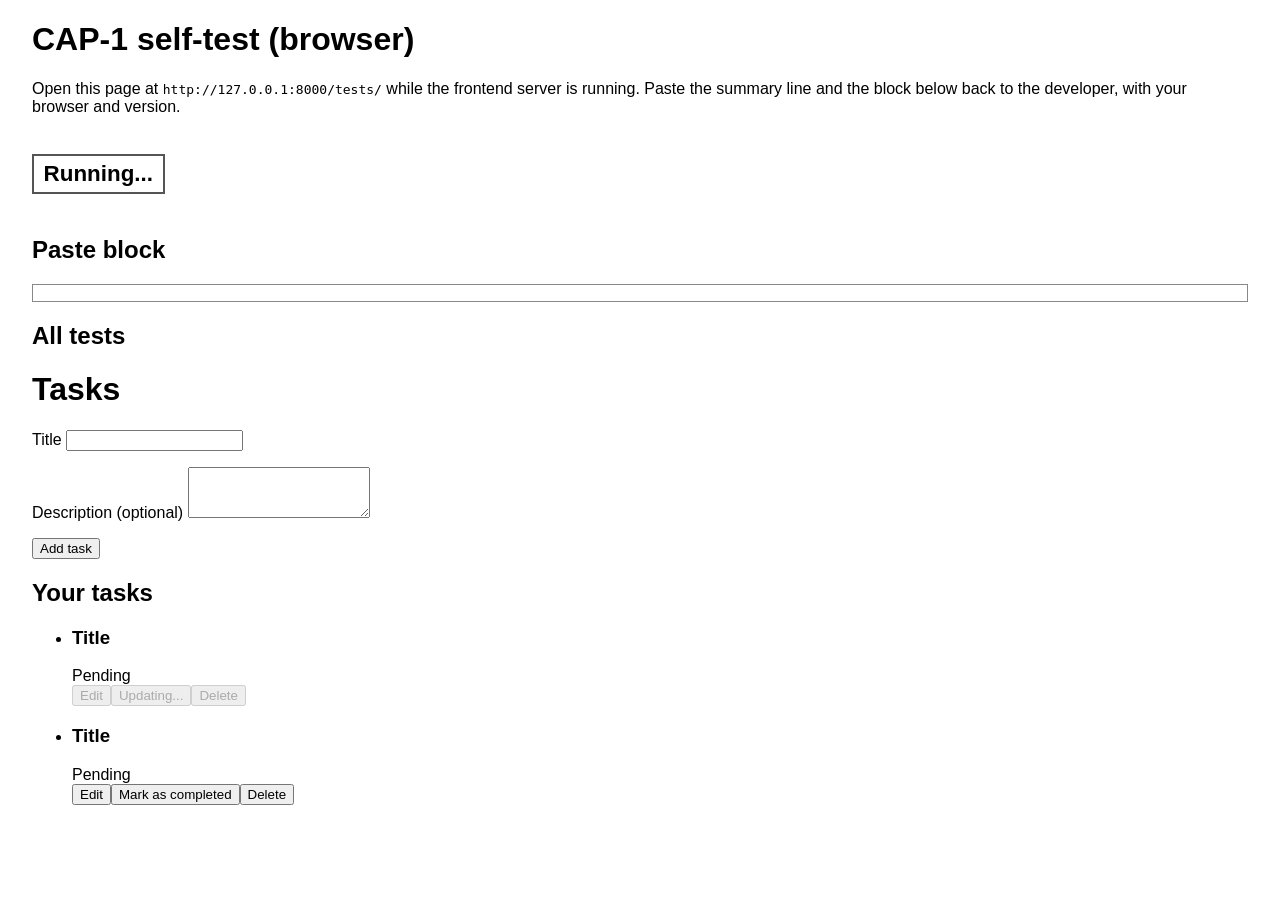
<file: frontend/public/tests/index.html>
<!DOCTYPE html>
<html lang="en">
<head>
<meta charset="utf-8">
<title>CAP-1 self-test</title>
<link rel="icon" href="data:,">
<style>
  body { font-family: sans-serif; margin: 1rem 2rem; }
  #summary { font-size: 1.4rem; font-weight: bold; padding: 0.3rem 0.6rem; border: 2px solid #555; display: inline-block; }
  #summary.ok { border-color: #1a7f37; }
  #summary.bad { border-color: #b42318; }
  #test-list { font-family: monospace; padding-left: 1.2rem; }
  #test-list li.fail { color: #b42318; font-weight: bold; }
  #results { border: 1px solid #888; padding: 0.5rem; white-space: pre-wrap; }
</style>
</head>
<body>
<h1>CAP-1 self-test (browser)</h1>
<p>Open this page at <code>http://127.0.0.1:8000/tests/</code> while the frontend server is running. Paste the summary line and the block below back to the developer, with your browser and version.</p>
<p id="summary" role="status">Running...</p>
<h2>Paste block</h2>
<pre id="results"></pre>
<h2>All tests</h2>
<ul id="test-list"></ul>

<script type="module">
  import { it, run, renderReport } from './harness.js';

  // Each later task adds its own test module to this list.
  const TEST_MODULES = [
    './validation.test.js',
    './api.test.js',
    './messages.test.js',
    './announcer.test.js',
    './dialog.test.js',
    './app.test.js',
    './app-edit-delete.test.js',
    './footer-terms.test.js',
  ];

  for (const path of TEST_MODULES) {
    try {
      await import(path);
    } catch (error) {
      // A module that fails to load is reported as one failed test instead of stopping the run.
      const message = error && error.message ? error.message : String(error);
      it(`load ${path}`, () => {
        throw new Error(`could not load: ${message}`);
      });
    }
  }

  renderReport(await run());
</script>
<noscript>This page needs JavaScript.</noscript>
</body>
</html>
</file>
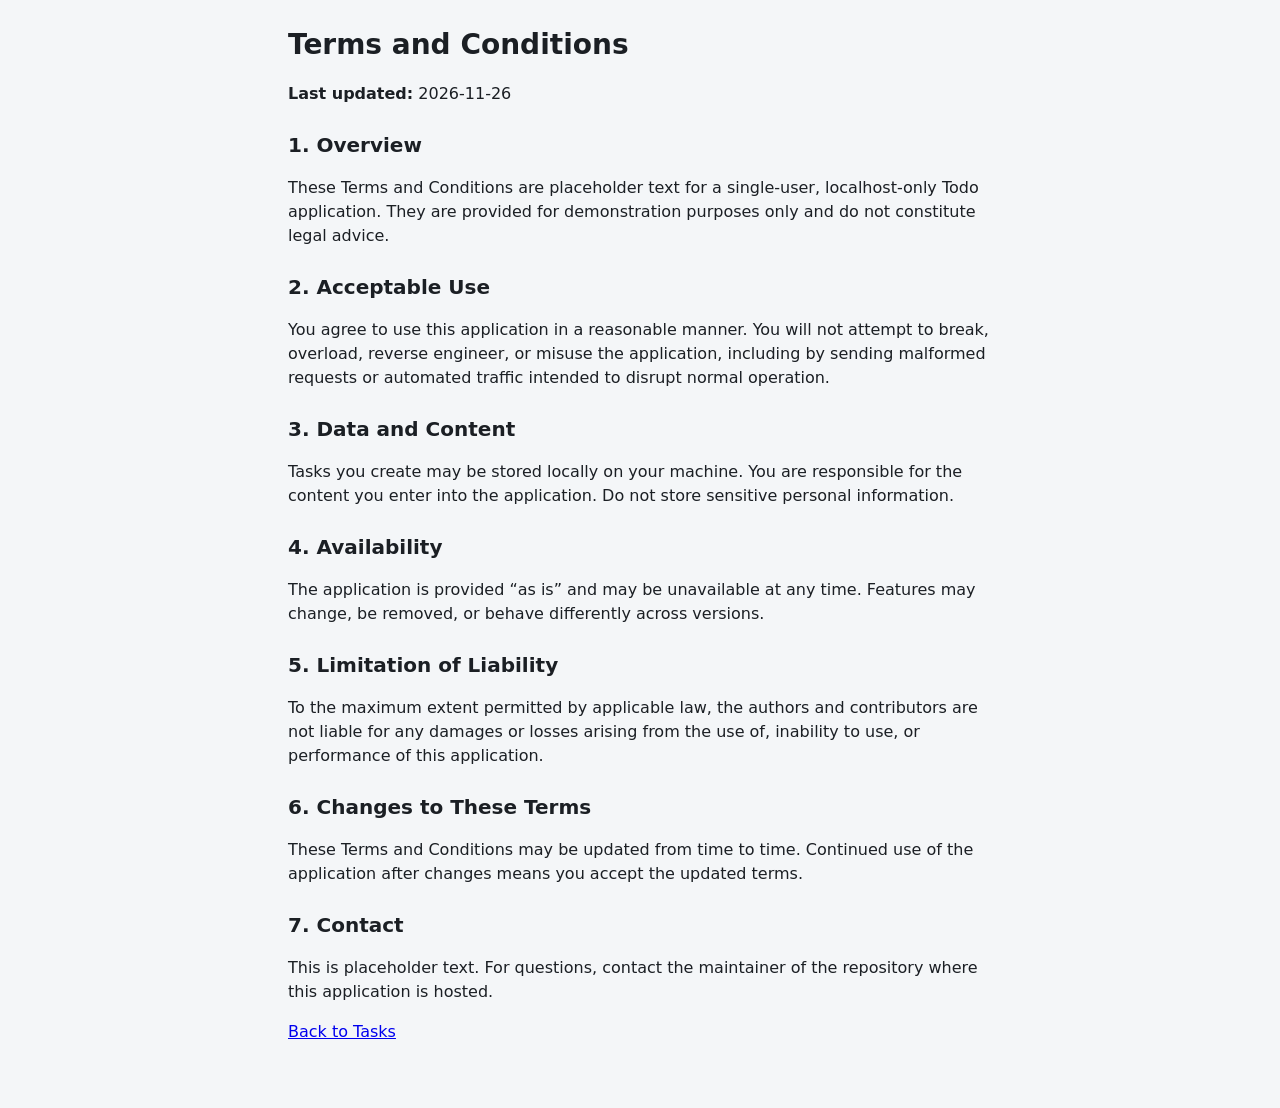
<file: frontend/public/terms.html>
<!DOCTYPE html>
<html lang="en">
<head>
  <meta charset="utf-8">
  <meta name="viewport" content="width=device-width, initial-scale=1">
  <title>Terms and Conditions</title>
  <link rel="icon" href="data:,">
  <link rel="stylesheet" href="css/styles.css">
</head>
<body>
  <main class="terms" aria-label="Terms and Conditions">
    <h1>Terms and Conditions</h1>

    <p><strong>Last updated:</strong> 2026-11-26</p>

    <h2>1. Overview</h2>
    <p>
      These Terms and Conditions are placeholder text for a single-user, localhost-only Todo application.
      They are provided for demonstration purposes only and do not constitute legal advice.
    </p>

    <h2>2. Acceptable Use</h2>
    <p>
      You agree to use this application in a reasonable manner. You will not attempt to break,
      overload, reverse engineer, or misuse the application, including by sending malformed requests
      or automated traffic intended to disrupt normal operation.
    </p>

    <h2>3. Data and Content</h2>
    <p>
      Tasks you create may be stored locally on your machine. You are responsible for the content
      you enter into the application. Do not store sensitive personal information.
    </p>

    <h2>4. Availability</h2>
    <p>
      The application is provided “as is” and may be unavailable at any time. Features may change,
      be removed, or behave differently across versions.
    </p>

    <h2>5. Limitation of Liability</h2>
    <p>
      To the maximum extent permitted by applicable law, the authors and contributors are not liable
      for any damages or losses arising from the use of, inability to use, or performance of this
      application.
    </p>

    <h2>6. Changes to These Terms</h2>
    <p>
      These Terms and Conditions may be updated from time to time. Continued use of the application
      after changes means you accept the updated terms.
    </p>

    <h2>7. Contact</h2>
    <p>
      This is placeholder text. For questions, contact the maintainer of the repository where this
      application is hosted.
    </p>

    <p>
      <a href="/">Back to Tasks</a>
    </p>
  </main>
</body>
</html>
</file>
<file: frontend/public/css/styles.css>
/* C-3 Styles. Plain CSS, no dependency.
   Rules that carry requirements:
   - a visible :focus-visible outline on every control (NFR-3);
   - Completed is shown by a text badge plus strike-through plus a different border, never by colour alone (FR-6);
   - success and error messages are separated by border style as well as colour (NFR-3);
   - descriptions keep the user's line breaks (white-space: pre-wrap) (FR-1, AC-21);
   - the view (view.js) marks a row with class "task" and data-status="Pending" | "Completed". */

:root {
  --text: #1b1f24;
  --muted: #4a5360;
  --border: #6b7686;
  --accent: #1a56db;
  --ok: #176b34;
  --bad: #a4261b;
  --surface: #ffffff;
  --page: #f4f6f8;
}

* {
  box-sizing: border-box;
}

body {
  margin: 0;
  padding: 1.5rem 1rem 3rem;
  background: var(--page);
  color: var(--text);
  font: 1rem/1.5 system-ui, -apple-system, "Segoe UI", Roboto, sans-serif;
}

main,
.note {
  max-width: 44rem;
  margin-left: auto;
  margin-right: auto;
}

.note {
  padding: 0.5rem 0.75rem;
  border: 1px dashed var(--border);
  background: var(--surface);
}

[hidden] {
  display: none !important;
}

.visually-hidden {
  position: absolute;
  width: 1px;
  height: 1px;
  margin: -1px;
  padding: 0;
  overflow: hidden;
  clip: rect(0, 0, 0, 0);
  white-space: nowrap;
  border: 0;
}

h1 {
  margin: 0 0 1rem;
  font-size: 1.75rem;
}

h2 {
  margin: 1.5rem 0 0.5rem;
  font-size: 1.25rem;
}

h3 {
  margin: 0;
  font-size: 1.05rem;
  overflow-wrap: anywhere;
}

/* Focus: visible on every control and on the programmatic focus targets. */
:focus-visible {
  outline: 3px solid var(--accent);
  outline-offset: 2px;
}

h2[tabindex="-1"]:focus,
h3[tabindex="-1"]:focus {
  outline: 3px solid var(--accent);
  outline-offset: 2px;
}

/* Messages: always rendered (never display:none), so live regions announce reliably. */
.messages p {
  margin: 0;
}

.messages p:not(:empty) {
  margin-bottom: 1rem;
  padding: 0.6rem 0.8rem;
  background: var(--surface);
  font-weight: 600;
}

#msg-status:not(:empty) {
  border: 2px solid var(--ok);
  border-left-width: 8px;
  color: var(--ok);
}

#msg-alert:not(:empty) {
  border: 2px dashed var(--bad);
  border-left: 8px solid var(--bad);
  color: var(--bad);
}

/* Forms */
.field {
  margin-bottom: 0.75rem;
}

label {
  display: block;
  margin-bottom: 0.25rem;
  font-weight: 600;
}

input[type="text"],
textarea {
  width: 100%;
  padding: 0.5rem;
  border: 1px solid var(--border);
  border-radius: 4px;
  background: var(--surface);
  color: var(--text);
  font: inherit;
}

textarea {
  resize: vertical;
}

input[aria-invalid="true"],
textarea[aria-invalid="true"] {
  border: 2px solid var(--bad);
}

.field-error {
  margin: 0.25rem 0 0;
  color: var(--bad);
  font-weight: 600;
}

.field-error:empty {
  margin: 0;
}

button {
  padding: 0.45rem 0.9rem;
  border: 1px solid var(--border);
  border-radius: 4px;
  background: var(--surface);
  color: var(--text);
  font: inherit;
  cursor: pointer;
}

button[type="submit"] {
  border-color: var(--accent);
  background: var(--accent);
  color: #ffffff;
}

button:disabled {
  cursor: not-allowed;
  opacity: 0.6;
}

#add-form {
  padding: 1rem;
  border: 1px solid var(--border);
  border-radius: 6px;
  background: var(--surface);
}

#list-status {
  margin: 0.5rem 0;
  color: var(--muted);
}

#list-status:empty {
  margin: 0;
}

/* Orphaned draft panel (AC-22) */
#orphan {
  margin: 0.75rem 0;
  padding: 0.75rem 1rem;
  border: 2px solid var(--border);
  border-radius: 6px;
  background: var(--surface);
}

.orphan-text {
  margin: 0.25rem 0;
}

/* Task list */
#task-list {
  margin: 0.75rem 0 0;
  padding: 0;
  list-style: none;
}

.task {
  margin-bottom: 0.75rem;
  padding: 0.75rem 1rem;
  border: 1px solid var(--border);
  border-radius: 6px;
  background: var(--surface);
}

.task[data-status="Completed"] {
  border: 3px double var(--ok);
}

.task[data-status="Completed"] h3 {
  text-decoration: line-through;
}

.task[aria-busy="true"] {
  opacity: 0.85;
}

.desc {
  margin: 0.25rem 0 0.5rem;
  white-space: pre-wrap;
  overflow-wrap: anywhere;
}

.badge {
  display: inline-block;
  margin: 0.25rem 0 0.5rem;
  padding: 0 0.5rem;
  border: 1px solid var(--border);
  border-radius: 999px;
  font-size: 0.85rem;
  font-weight: 700;
}

.task[data-status="Completed"] .badge {
  border-color: var(--ok);
  color: var(--ok);
}

.actions {
  display: flex;
  flex-wrap: wrap;
  gap: 0.5rem;
}

/* Confirm dialog */
dialog {
  max-width: 28rem;
  padding: 1rem 1.25rem;
  border: 2px solid var(--text);
  border-radius: 6px;
  color: var(--text);
}

dialog::backdrop {
  background: rgba(0, 0, 0, 0.5);
}

dialog h2 {
  margin-top: 0;
}

#confirm-text {
  overflow-wrap: anywhere;
}

.dialog-actions {
  display: flex;
  justify-content: flex-end;
  gap: 0.5rem;
  margin-top: 1rem;
}
</file>
